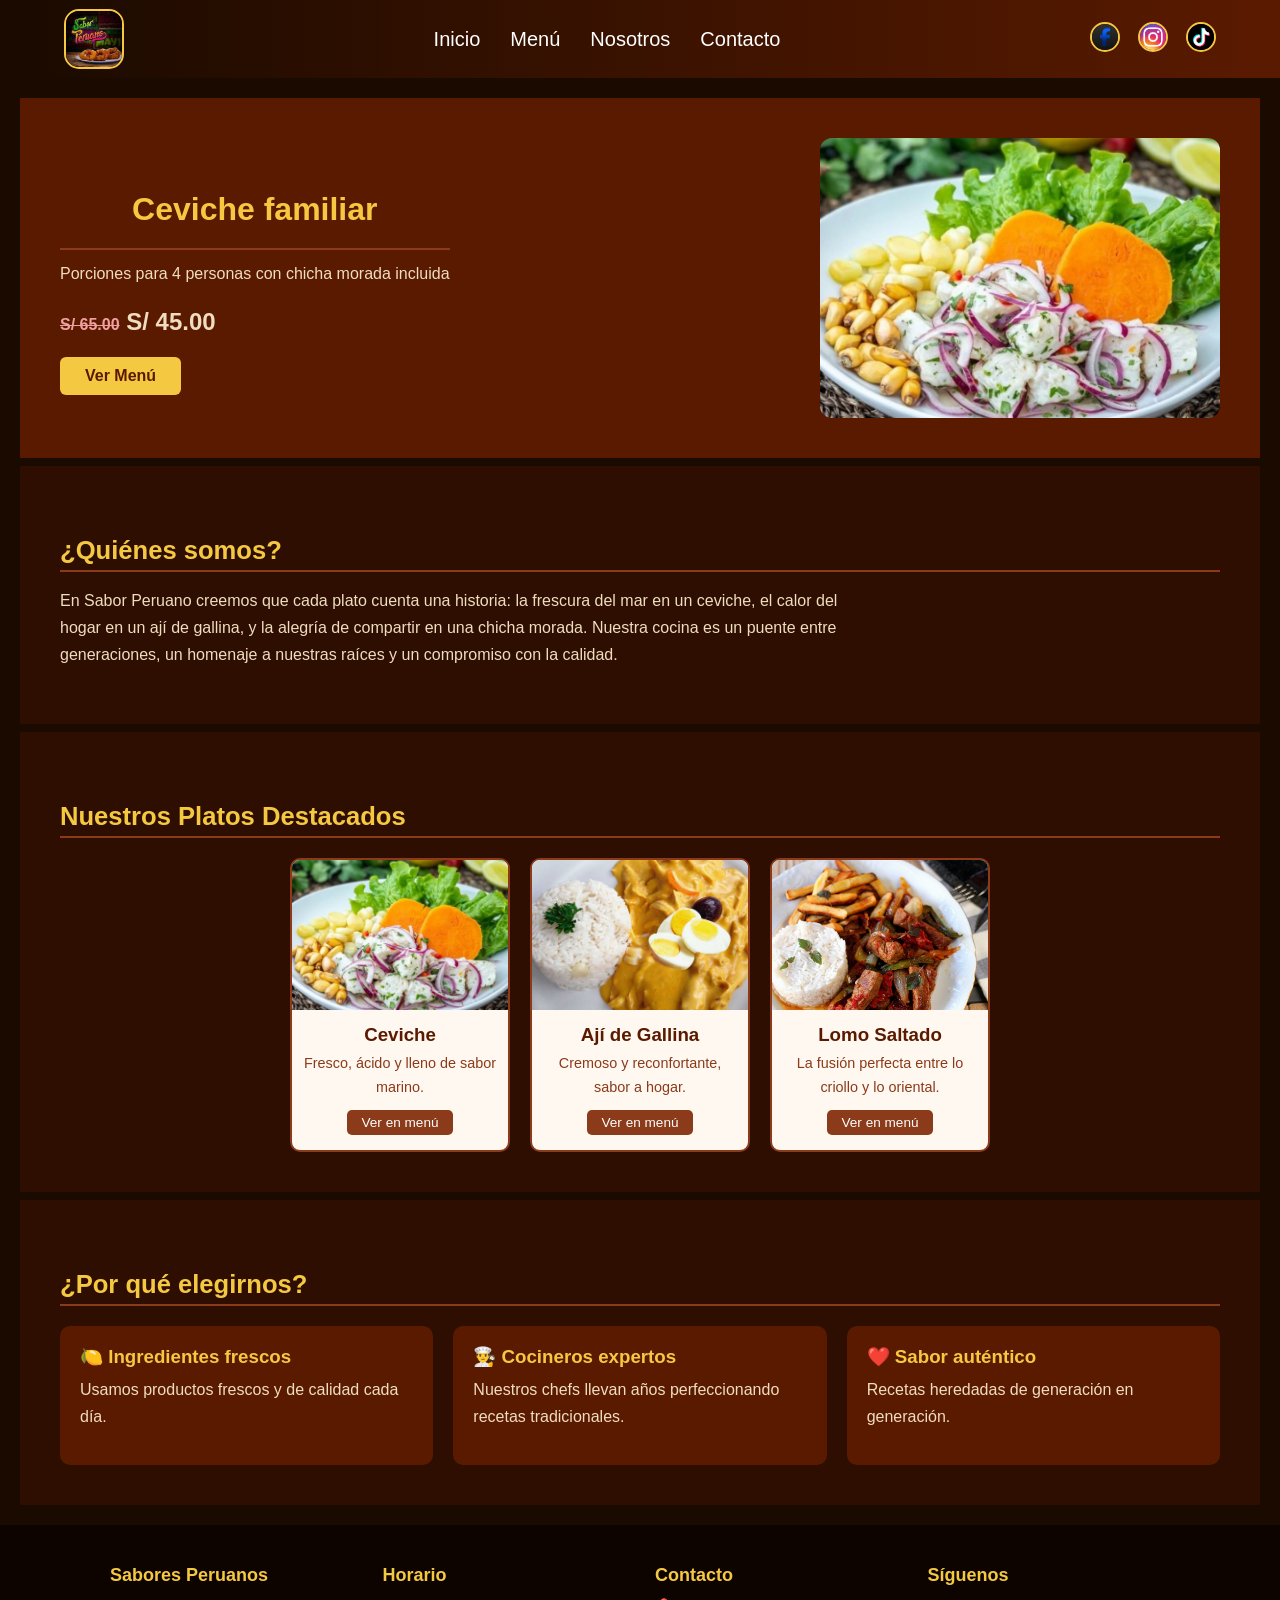
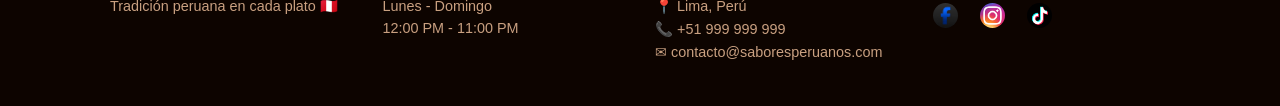
<file: index.html>
<!DOCTYPE html>
<html lang="es-PE"> 
<head>
    <meta charset="UTF-8">
    <meta name="viewport" content="width=device-width, initial-scale=1.0">
    <title>Sabor Peruano</title>
    <link rel="stylesheet" href="css/style.css">
    <link rel="icon" href="imagenes/sabor-peruano.jpg">
</head>
<body class="body">

<header class="header">
    <img src="imagenes/sabor-peruano.jpg" class="logo" alt="Sabor Peruano" >
    <nav class="paginas">
        <ul>
            <li><a href="index.html">Inicio</a></li>
            <li><a href="menu.html">Menú</a></li>
            <li><a href="nosotros.html">Nosotros</a></li>
            <li><a href="contacto.html">Contacto</a></li>
        </ul>
    </nav>
    <nav class="redes">
        <ul>
            <li><a href="https://www.facebook.com" target="_blank"><img src="imagenes/facebook.jpg" alt="Facebook"></a></li>
            <li><a href="https://www.instagram.com" target="_blank"><img src="imagenes/Instagram_icon.png" alt="Instagram"></a></li>
            <li><a href="https://www.tiktok.com" target="_blank"><img src="imagenes/tiktok.avif" alt="TikTok"></a></li>
        </ul>
    </nav>
</header>

<main class="main">

   
    <section class="star">
        <div class="star-texto">
            <h1 class="star-titulo">Ceviche familiar</h1>
            <p class="star-desc">Porciones para 4 personas con chicha morada incluida</p>
            <p class="star-precio"><span class="tachado">S/ 65.00</span> S/ 45.00</p>
            <a href="menu.html" class="btn">Ver Menú</a>
        </div>
        <img src="imagenes/ceviche.jpg" alt="Ceviche familiar en oferta">
    </section>

   
    <section class="nosotros">
        <h2>¿Quiénes somos?</h2>
        <p>En Sabor Peruano creemos que cada plato cuenta una historia: la frescura del mar
        en un ceviche, el calor del hogar en un ají de gallina, y la alegría de compartir
        en una chicha morada. Nuestra cocina es un puente entre generaciones, un homenaje
        a nuestras raíces y un compromiso con la calidad.</p>
    </section>

   
    <section class="destacados">
        <h2>Nuestros Platos Destacados</h2>
        <div class="cards">
            <article class="card">
                <img src="imagenes/ceviche.jpg" alt="Ceviche">
                <h3>Ceviche</h3>
                <p>Fresco, ácido y lleno de sabor marino.</p>
                <a href="menu.html" class="ir-menu">Ver en menú</a>
            </article>
            <article class="card">
                <img src="imagenes/aji-de-gallina.jpg" alt="Ají de Gallina">
                <h3>Ají de Gallina</h3>
                <p>Cremoso y reconfortante, sabor a hogar.</p>
                <a href="menu.html" class="ir-menu">Ver en menú</a>
            </article>
            <article class="card">
                <img src="imagenes/lomo.jpg" alt="Lomo Saltado">
                <h3>Lomo Saltado</h3>
                <p>La fusión perfecta entre lo criollo y lo oriental.</p>
                <a href="menu.html" class="ir-menu">Ver en menú</a>
            </article>
        </div>
    </section>

    
    <section class="porque">
        <h2>¿Por qué elegirnos?</h2>
        <div class="razones">
            <div class="razon">
                <h3>🍋 Ingredientes frescos</h3>
                <p>Usamos productos frescos y de calidad cada día.</p>
            </div>
            <div class="razon">
                <h3>👨‍🍳 Cocineros expertos</h3>
                <p>Nuestros chefs llevan años perfeccionando recetas tradicionales.</p>
            </div>
            <div class="razon">
                <h3>❤️ Sabor auténtico</h3>
                <p>Recetas heredadas de generación en generación.</p>
            </div>
        </div>
    </section>

</main>

<footer class="footer">
    <div class="all-footer">
        <div class="footer-box">
            <h3>Sabores Peruanos</h3>
            <p>Tradición peruana en cada plato 🇵🇪</p>
        </div>
        <div class="footer-box">
            <h3>Horario</h3>
            <p>Lunes - Domingo</p>
            <p>12:00 PM - 11:00 PM</p>
        </div>
        <div class="footer-box">
            <h3>Contacto</h3>
            <p>📍 Lima, Perú</p>
            <p>📞 +51 999 999 999</p>
            <p>✉ contacto@saboresperuanos.com</p>
        </div>  
        <div class="footer-box">
            <h3>Síguenos</h3>
            <div class="social-icons">
                <a href="https://www.facebook.com" target="_blank"><img src="imagenes/facebook.jpg" alt="Facebook"></a>
                <a href="https://www.instagram.com" target="_blank"><img src="imagenes/Instagram_icon.png" alt="Instagram"></a>
                <a href="https://www.tiktok.com" target="_blank"><img src="imagenes/tiktok.avif" alt="TikTok"></a>
            </div>
        </div>
    </div>
</footer>

</body>
</html>
</file>
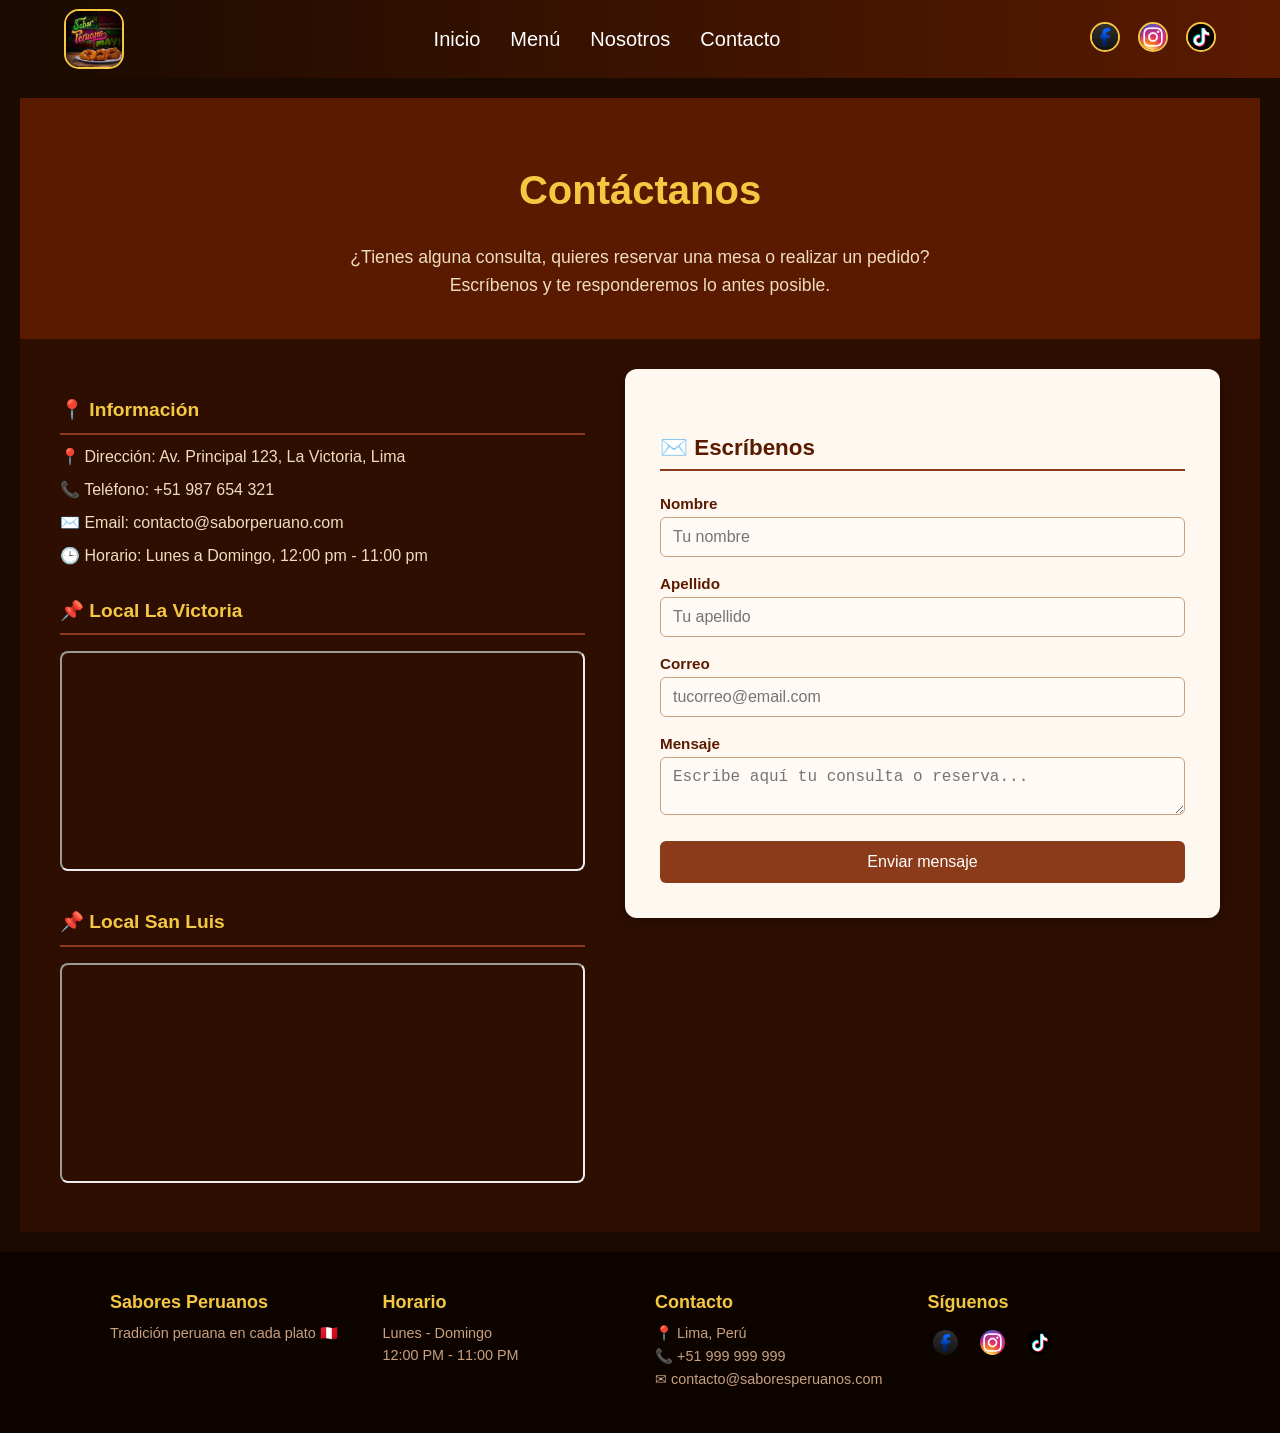
<file: contacto.html>
<!DOCTYPE html>
<html lang="es-PE">
<head>
  <meta charset="UTF-8">
  <title>Contacto</title>
  <link rel="stylesheet" href="css/style.css">
  <link rel="icon" href="imagenes/sabor-peruano.jpg">
</head>
<body class="body">

<header class="header">
    <img src="imagenes/sabor-peruano.jpg" alt="Sabor Peruano" width="100" class="logo">
    <nav class="paginas">
        <ul>
            <li><a href="index.html">Inicio</a></li>
            <li><a href="menu.html">Menú</a></li>
            <li><a href="nosotros.html">Nosotros</a></li>
            <li><a href="contacto.html">Contacto</a></li>
        </ul>
    </nav>
    <nav class="redes">
        <ul>
            <li><a href="https://www.facebook.com" target="_blank"><img src="imagenes/facebook.jpg" alt="Facebook"></a></li>
            <li><a href="https://www.instagram.com" target="_blank"><img src="imagenes/Instagram_icon.png" alt="Instagram"></a></li>
            <li><a href="https://www.tiktok.com" target="_blank"><img src="imagenes/tiktok.avif" alt="TikTok"></a></li>
        </ul>
    </nav>
</header>

<main class="main">

    <div class="intro">
        <h1>Contáctanos</h1>
        <p>¿Tienes alguna consulta, quieres reservar una mesa o realizar un pedido? Escríbenos y te responderemos lo antes posible.</p>
    </div>

    <div class="form">

        <div class="info">
            <h2>📍 Información</h2>
            <p>📍 Dirección: Av. Principal 123, La Victoria, Lima</p>
            <p>📞 Teléfono: +51 987 654 321</p>
            <p>✉️ Email: contacto@saborperuano.com</p>
            <p>🕒 Horario: Lunes a Domingo, 12:00 pm - 11:00 pm</p>

            <h2>📌 Local La Victoria</h2>
            <iframe src="https://www.google.com/maps/embed?pb=..." allowfullscreen="" loading="lazy"></iframe>

            <h2>📌 Local San Luis</h2>
            <iframe src="https://www.google.com/maps/embed?pb=!1m18!1m12!1m3!1d15606.295672674074!2d-76.99886635349439!3d-12.072810221309284!2m3!1f0!2f0!3f0!3m2!1i1024!2i768!4f13.1!3m3!1m2!1s0x9105c7d2b0597e2f%3A0x3d84890b565e2ecb!2sSabores%20-%20Comida%20Criolla!5e0!3m2!1ses-419!2spe!4v1779672552536!5m2!1ses-419!2spe" allowfullscreen="" loading="lazy" referrerpolicy="no-referrer-when-downgrade"></iframe>
        </div>

        <form class="panel">
            <h2>✉️ Escríbenos</h2>

            <div class="field">
                <label for="name">Nombre</label>
                <input type="text" id="name" placeholder="Tu nombre">
            </div>

            <div class="field">
                <label for="apellido">Apellido</label>
                <input type="text" id="apellido" placeholder="Tu apellido">
            </div>

            <div class="field">
                <label for="correo">Correo</label>
                <input type="email" id="correo" placeholder="tucorreo@email.com">
            </div>

            <div class="field">
                <label for="mensaje">Mensaje</label>
                <textarea id="mensaje"  placeholder="Escribe aquí tu consulta o reserva..."></textarea>
            </div>

            <button class="button" type="submit">Enviar mensaje</button>
        </form>

    </div>
</main>

<footer class="footer">
    <div class="all-footer">
        <div class="footer-box">
            <h3>Sabores Peruanos</h3>
            <p>Tradición peruana en cada plato 🇵🇪</p>
        </div>
        <div class="footer-box">
            <h3>Horario</h3>
            <p>Lunes - Domingo</p>
            <p>12:00 PM - 11:00 PM</p>
        </div>
        <div class="footer-box">
            <h3>Contacto</h3>
            <p>📍 Lima, Perú</p>
            <p>📞 +51 999 999 999</p>
            <p>✉ contacto@saboresperuanos.com</p>
        </div>
        <div class="footer-box">
            <h3>Síguenos</h3>
            <div class="social-icons">
                <a href="https://www.facebook.com" target="_blank"><img src="imagenes/facebook.jpg" alt="Facebook"></a>
                <a href="https://www.instagram.com" target="_blank"><img src="imagenes/Instagram_icon.png" alt="Instagram"></a>
                <a href="https://www.tiktok.com" target="_blank"><img src="imagenes/tiktok.avif" alt="TikTok"></a>
            </div>
        </div>
    </div>
</footer>

</body>
</html>
</file>
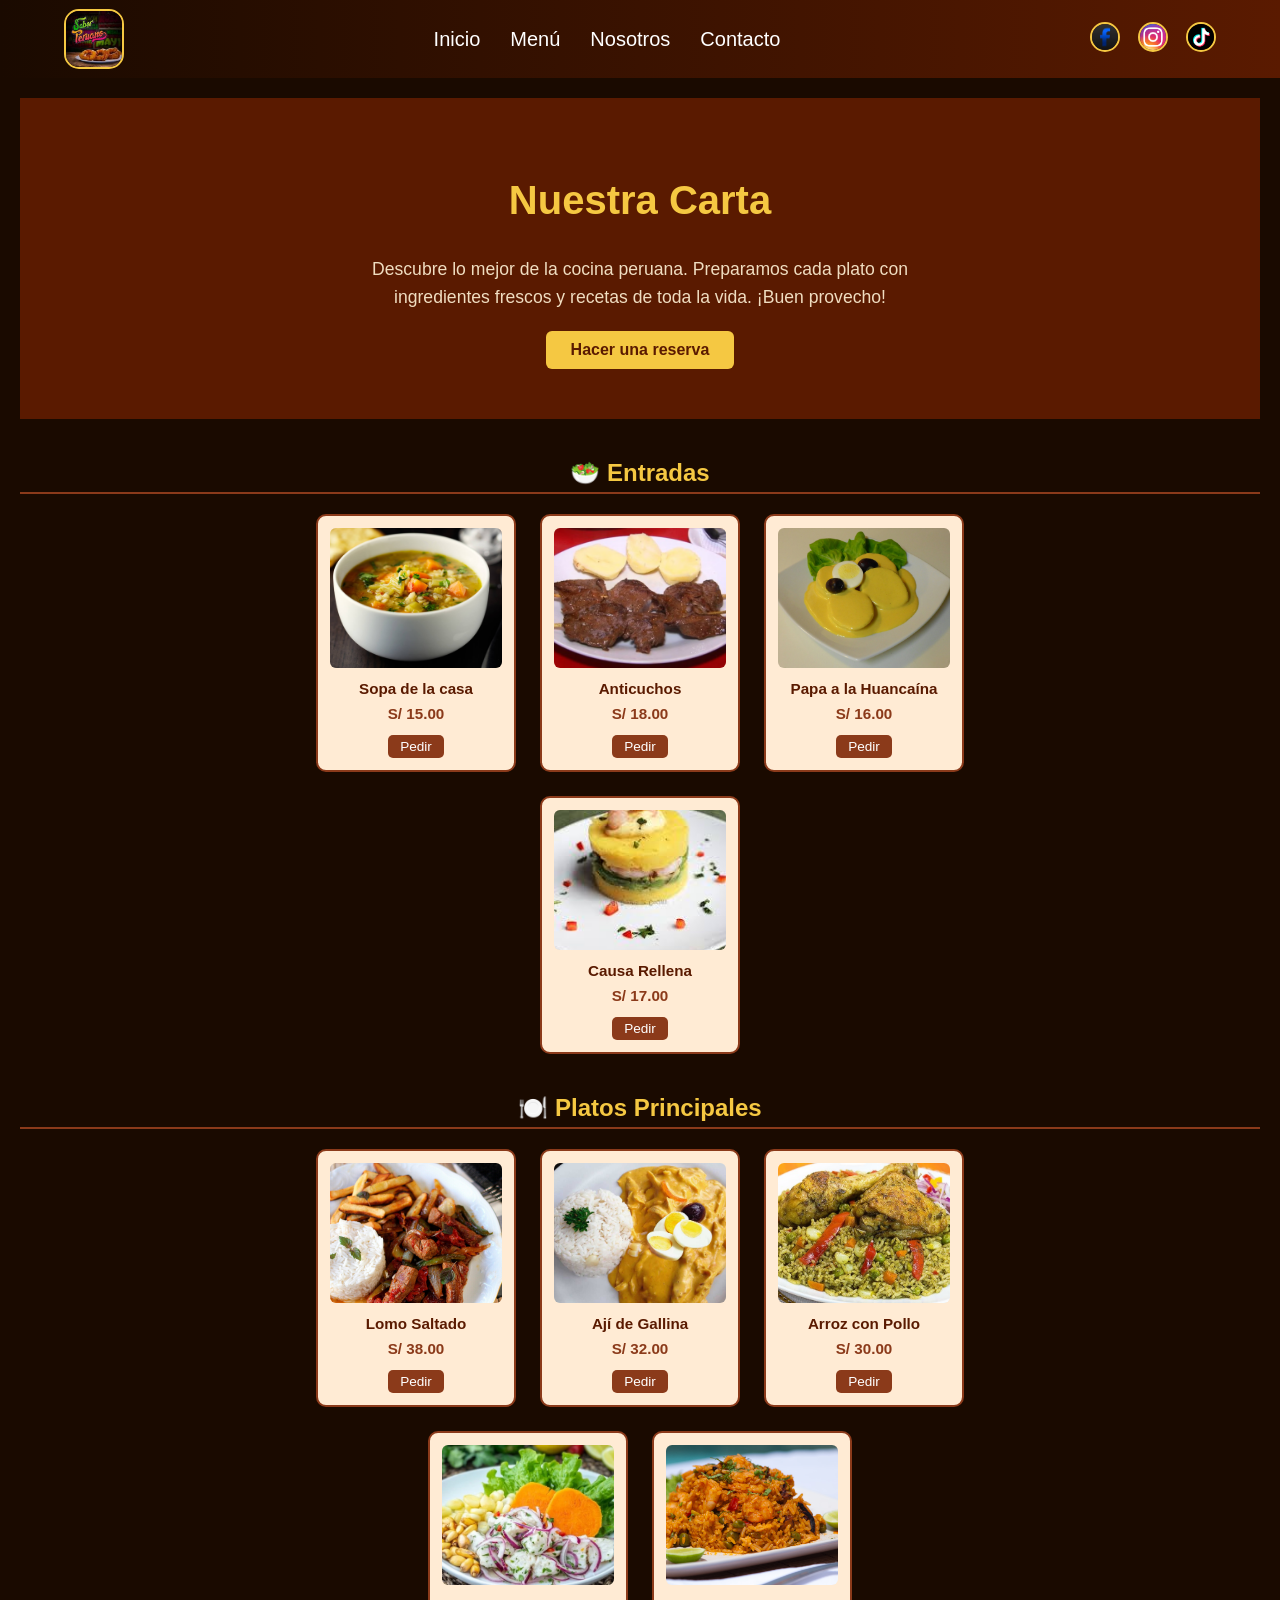
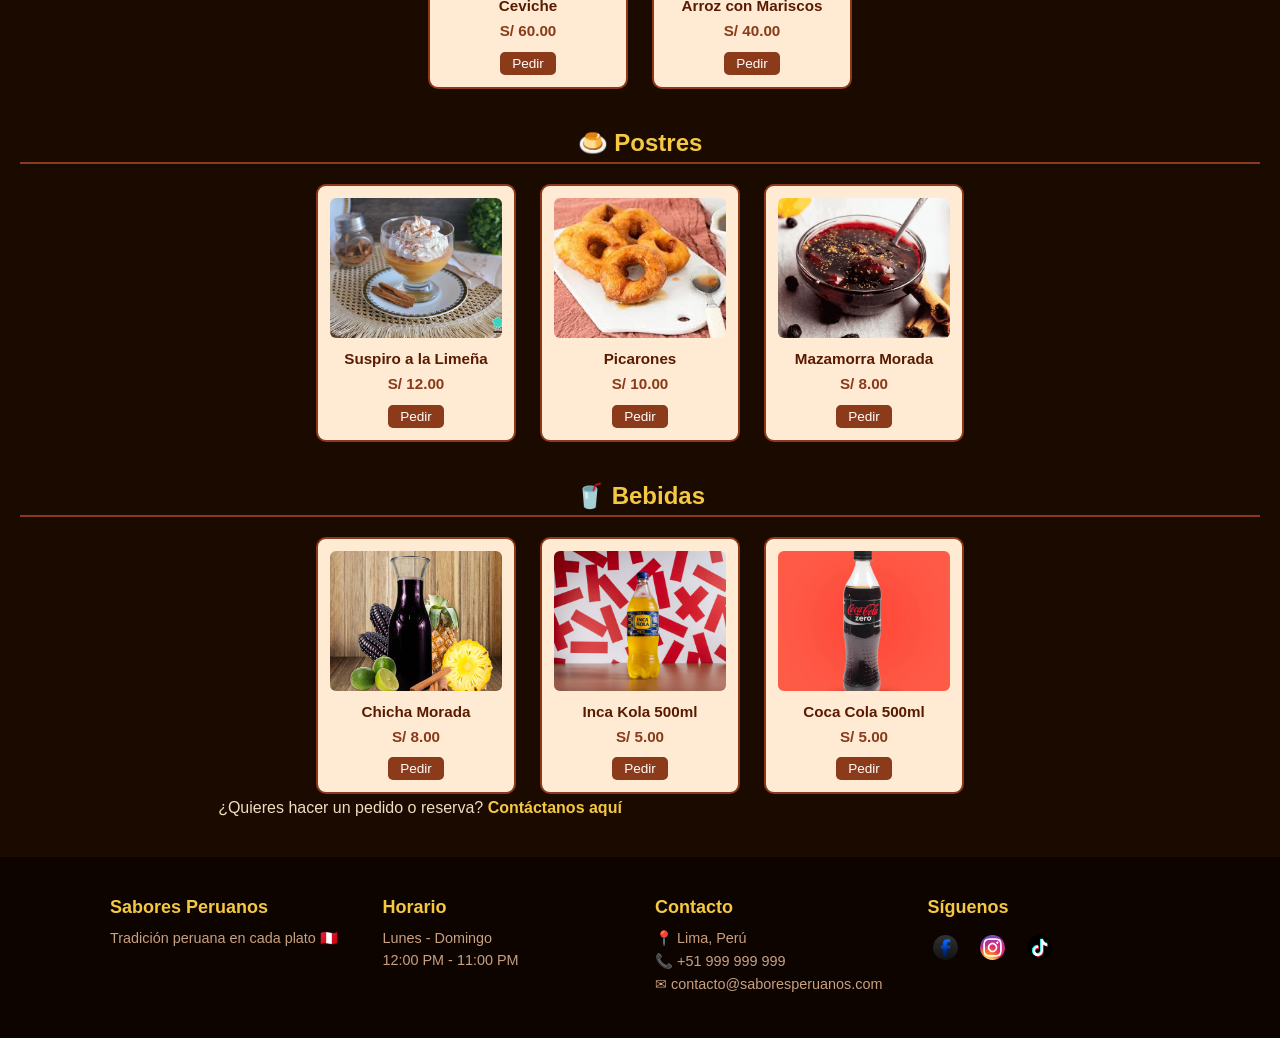
<file: menu.html>
<!DOCTYPE html>
<html lang="es-PE">
<head>
  <meta charset="UTF-8">
  <title>Menú</title>
  <link rel="stylesheet" href="css/style.css">
  <link rel="icon" href="imagenes/sabor-peruano.jpg">
</head>
<body class="body">

<header class="header">
    <img src="imagenes/sabor-peruano.jpg" alt="Sabor Peruano" width="100" class="logo">
    <nav class="paginas">
        <ul>
            <li><a href="index.html">Inicio</a></li>
            <li><a href="menu.html">Menú</a></li>
            <li><a href="nosotros.html">Nosotros</a></li>
            <li><a href="contacto.html">Contacto</a></li>
        </ul>
    </nav>
    <nav class="redes">
        <ul>
            <li><a href="https://www.facebook.com" target="_blank"><img src="imagenes/facebook.jpg" alt="Facebook"></a></li>
            <li><a href="https://www.instagram.com" target="_blank"><img src="imagenes/Instagram_icon.png" alt="Instagram"></a></li>
            <li><a href="https://www.tiktok.com" target="_blank"><img src="imagenes/tiktok.avif" alt="TikTok"></a></li>
        </ul>
    </nav>
</header>

<main class="main">

    <!-- Intro del menú -->
    <div class="menu-intro">
        <h1>Nuestra Carta</h1>
        <p>Descubre lo mejor de la cocina peruana. Preparamos cada plato con ingredientes frescos y recetas de toda la vida. ¡Buen provecho!</p>
        <a href="contacto.html" class="btn">Hacer una reserva</a>
    </div>

    <div class="food">

        <!-- ENTRADAS -->
        <h2>🥗 Entradas</h2>
        <section>
            <article>
                <img src="imagenes/sopa.jpg" alt="Sopa de la casa">
                <h6>Sopa de la casa</h6>
                <p>S/ 15.00</p>
                <a href="contacto.html" class="ver-mas">Pedir</a>
            </article>
            <article>
                <img src="imagenes/anticucho.avif" alt="Anticuchos">
                <h6>Anticuchos</h6>
                <p>S/ 18.00</p>
                <a href="contacto.html" class="ver-mas">Pedir</a>
            </article>
            <article>
                <img src="imagenes/huancaina.jpg" alt="Papa a la Huancaína">
                <h6>Papa a la Huancaína</h6>
                <p>S/ 16.00</p>
                <a href="contacto.html" class="ver-mas">Pedir</a>
            </article>
            <article>
                <img src="imagenes/causa.jpg" alt="Causa Rellena">
                <h6>Causa Rellena</h6>
                <p>S/ 17.00</p>
                <a href="contacto.html" class="ver-mas">Pedir</a>
            </article>
        </section>

        <!-- PLATOS PRINCIPALES -->
        <h2>🍽️ Platos Principales</h2>
        <section>
            <article>
                <img src="imagenes/lomo.jpg" alt="Lomo Saltado">
                <h6>Lomo Saltado</h6>
                <p>S/ 38.00</p>
                <a href="contacto.html" class="ver-mas">Pedir</a>
            </article>
            <article>
                <img src="imagenes/aji-de-gallina.jpg" alt="Ají de Gallina">
                <h6>Ají de Gallina</h6>
                <p>S/ 32.00</p>
                <a href="contacto.html" class="ver-mas">Pedir</a>
            </article>
            <article>
                <img src="imagenes/arroz-con-pollo.jpg" alt="Arroz con Pollo">
                <h6>Arroz con Pollo</h6>
                <p>S/ 30.00</p>
                <a href="contacto.html" class="ver-mas">Pedir</a>
            </article>
            <article>
                <img src="imagenes/ceviche.jpg" alt="Ceviche">
                <h6>Ceviche</h6>
                <p>S/ 60.00</p>
                <a href="contacto.html" class="ver-mas">Pedir</a>
            </article>
            <article>
                <img src="imagenes/marisco-arroz.jpg" alt="Arroz con Mariscos">
                <h6>Arroz con Mariscos</h6>
                <p>S/ 40.00</p>
                <a href="contacto.html" class="ver-mas">Pedir</a>
            </article>
        </section>

        <!-- POSTRES -->
        <h2>🍮 Postres</h2>
        <section>
            <article>
                <img src="imagenes/suspiro.jpg" alt="Suspiro a la Limeña">
                <h6>Suspiro a la Limeña</h6>
                <p>S/ 12.00</p>
                <a href="contacto.html" class="ver-mas">Pedir</a>
            </article>
            <article>
                <img src="imagenes/picarones.jpg" alt="Picarones">
                <h6>Picarones</h6>
                <p>S/ 10.00</p>
                <a href="contacto.html" class="ver-mas">Pedir</a>
            </article>
            <article>
                <img src="imagenes/mazamorra-morada.webp" alt="Mazamorra Morada">
                <h6>Mazamorra Morada</h6>
                <p>S/ 8.00</p>
                <a href="contacto.html" class="ver-mas">Pedir</a>
            </article>
        </section>

        <!-- BEBIDAS -->
        <h2>🥤 Bebidas</h2>
        <section>
            <article>
                <img src="imagenes/chica-morada1L.webp" alt="Chicha Morada">
                <h6>Chicha Morada</h6>
                <p>S/ 8.00</p>
                <a href="contacto.html" class="ver-mas">Pedir</a>
            </article>
            <article>
                <img src="imagenes/inca-kola-500ml.jpeg" alt="Inca Kola 500ml">
                <h6>Inca Kola 500ml</h6>
                <p>S/ 5.00</p>
                <a href="contacto.html" class="ver-mas">Pedir</a>
            </article>
            <article>
                <img src="imagenes/coca-cola-500ml.webp" alt="Coca Cola 500ml">
                <h6>Coca Cola 500ml</h6>
                <p>S/ 5.00</p>
                <a href="contacto.html" class="ver-mas">Pedir</a>
            </article>
        </section>

        

    </div>
    <p class="nota-final">¿Quieres hacer un pedido o reserva? <a href="contacto.html" class="enlace-dorado">Contáctanos aquí</a></p>
</main>

<footer class="footer">
    <div class="all-footer">
        <div class="footer-box">
            <h3>Sabores Peruanos</h3>
            <p>Tradición peruana en cada plato 🇵🇪</p>
        </div>
        <div class="footer-box">
            <h3>Horario</h3>
            <p>Lunes - Domingo</p>
            <p>12:00 PM - 11:00 PM</p>
        </div>
        <div class="footer-box">
            <h3>Contacto</h3>
            <p>📍 Lima, Perú</p>
            <p>📞 +51 999 999 999</p>
            <p>✉ contacto@saboresperuanos.com</p>
        </div>
        <div class="footer-box">
            <h3>Síguenos</h3>
            <div class="social-icons">
                <a href="https://www.facebook.com" target="_blank"><img src="imagenes/facebook.jpg" alt="Facebook"></a>
                <a href="https://www.instagram.com" target="_blank"><img src="imagenes/Instagram_icon.png" alt="Instagram"></a>
                <a href="https://www.tiktok.com" target="_blank"><img src="imagenes/tiktok.avif" alt="TikTok"></a>
            </div>
        </div>
    </div>
</footer>

</body>
</html>
</file>
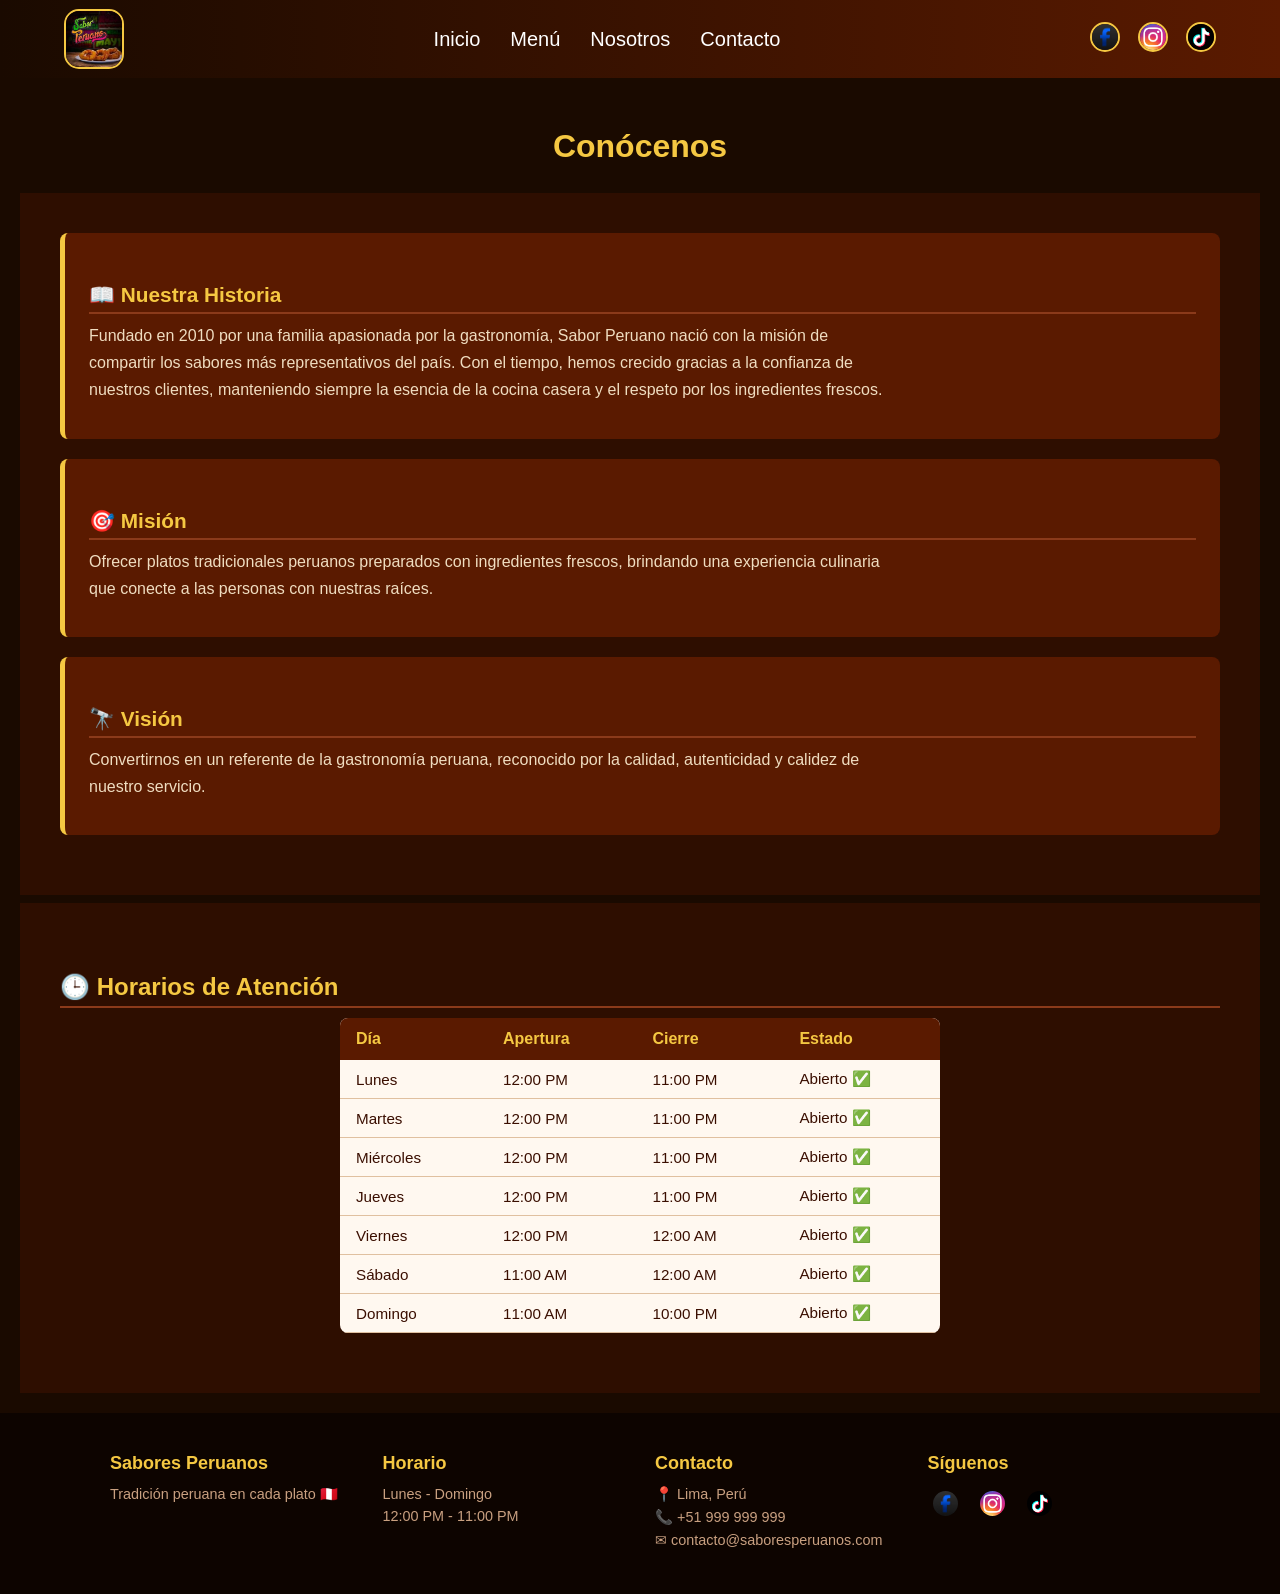
<file: nosotros.html>
<!DOCTYPE html>
<html lang="es-PE">
<head>
  <meta charset="UTF-8">
  <title>Nosotros</title>
  <link rel="stylesheet" href="css/style.css">
  <link rel="icon" href="imagenes/sabor-peruano.jpg">
</head>
<body class="body">

<header class="header">
    <img src="imagenes/sabor-peruano.jpg" alt="Sabor Peruano" width="100" class="logo">
    <nav class="paginas">
        <ul>
            <li><a href="index.html">Inicio</a></li>
            <li><a href="menu.html">Menú</a></li>
            <li><a href="nosotros.html">Nosotros</a></li>
            <li><a href="contacto.html">Contacto</a></li>
        </ul>
    </nav>
    <nav class="redes">
        <ul>
            <li><a href="https://www.facebook.com" target="_blank"><img src="imagenes/facebook.jpg" alt="Facebook"></a></li>
            <li><a href="https://www.instagram.com" target="_blank"><img src="imagenes/Instagram_icon.png" alt="Instagram"></a></li>
            <li><a href="https://www.tiktok.com" target="_blank"><img src="imagenes/tiktok.avif" alt="TikTok"></a></li>
        </ul>
    </nav>
</header>

<main class="main">

    <h1>Conócenos</h1>

    <div class="nosotros-seccion">

        <div class="dato">
            <h2>📖 Nuestra Historia</h2>
            <p>Fundado en 2010 por una familia apasionada por la gastronomía, Sabor Peruano nació con la misión de compartir los sabores más representativos del país. Con el tiempo, hemos crecido gracias a la confianza de nuestros clientes, manteniendo siempre la esencia de la cocina casera y el respeto por los ingredientes frescos.</p>
        </div>

        <div class="dato">
            <h2>🎯 Misión</h2>
            <p>Ofrecer platos tradicionales peruanos preparados con ingredientes frescos, brindando una experiencia culinaria que conecte a las personas con nuestras raíces.</p>
        </div>

        <div class="dato">
            <h2>🔭 Visión</h2>
            <p>Convertirnos en un referente de la gastronomía peruana, reconocido por la calidad, autenticidad y calidez de nuestro servicio.</p>
        </div>

    </div>

    <!-- TABLA DE HORARIOS -->
    <div class="nosotros-seccion">
        <h2>🕒 Horarios de Atención</h2>
        <table class="tabla-horarios">
            <thead>
                <tr>
                    <th>Día</th>
                    <th>Apertura</th>
                    <th>Cierre</th>
                    <th>Estado</th>
                </tr>
            </thead>
            <tbody>
                <tr><td>Lunes</td><td>12:00 PM</td><td>11:00 PM</td><td>Abierto ✅</td></tr>
                <tr><td>Martes</td><td>12:00 PM</td><td>11:00 PM</td><td>Abierto ✅</td></tr>
                <tr><td>Miércoles</td><td>12:00 PM</td><td>11:00 PM</td><td>Abierto ✅</td></tr>
                <tr><td>Jueves</td><td>12:00 PM</td><td>11:00 PM</td><td>Abierto ✅</td></tr>
                <tr><td>Viernes</td><td>12:00 PM</td><td>12:00 AM</td><td>Abierto ✅</td></tr>
                <tr><td>Sábado</td><td>11:00 AM</td><td>12:00 AM</td><td>Abierto ✅</td></tr>
                <tr><td>Domingo</td><td>11:00 AM</td><td>10:00 PM</td><td>Abierto ✅</td></tr>
            </tbody>
        </table>
    </div>

</main>

<footer class="footer">
    <div class="all-footer">
        <div class="footer-box">
            <h3>Sabores Peruanos</h3>
            <p>Tradición peruana en cada plato 🇵🇪</p>
        </div>
        <div class="footer-box">
            <h3>Horario</h3>
            <p>Lunes - Domingo</p>
            <p>12:00 PM - 11:00 PM</p>
        </div>
        <div class="footer-box">
            <h3>Contacto</h3>
            <p>📍 Lima, Perú</p>
            <p>📞 +51 999 999 999</p>
            <p>✉ contacto@saboresperuanos.com</p>
        </div>
        <div class="footer-box">
            <h3>Síguenos</h3>
            <div class="social-icons">
                <a href="https://www.facebook.com" target="_blank"><img src="imagenes/facebook.jpg" alt="Facebook"></a>
                <a href="https://www.instagram.com" target="_blank"><img src="imagenes/Instagram_icon.png" alt="Instagram"></a>
                <a href="https://www.tiktok.com" target="_blank"><img src="imagenes/tiktok.avif" alt="TikTok"></a>
            </div>
        </div>
    </div>
</footer>

</body>
</html>
</file>
<file: css/style.css>
/* General */
* {
  box-sizing: border-box;
  margin: 0;
  padding: 0;
}

.body {
  font-family: Arial, Helvetica, sans-serif;
  background: #1a0a00;
}


/*
HEADER */
.header {
 background: linear-gradient(to right, #1a0a00, #5a1a00);
  display: flex;
  justify-content: space-between;
  align-items: center;
  padding: 9px 5%; 
  position: sticky;
  top: 0px;
  
  
}

.logo {
  width: 60px;
  height: 60px;
  border-radius: 15px;
  border: 2px solid #f5c842;
}

.paginas ul {
  display: flex;
  gap: 30px;
  list-style: none;
}

.paginas a {
  text-decoration: none;
  color: #ffffff;
  font-size: 20px;
  
}

.paginas a:hover {
  color: #f5c842;
}

.redes ul {
  display: flex;
  gap: 18px;
  list-style: none;
}

.redes img {
  width: 30px;
  height: 30px;
  border-radius: 20px;
  border: 2px solid #f5c842;
  transition: transform 1s ease;
}

.redes img:hover {
  transform: scale(1.15);
}

/* MAIN (base compartida)*/
.main {
  background-color: #1a0a00;
  padding: 20px;
}

.main h1 {
  color: #f5c842;
  text-align: center;
  padding: 30px 0 20px;
  font-size: 2rem;
}

.main h2 {
  color: #f5c842;
  margin-top: 30px;
  margin-bottom: 10px;
  padding-bottom: 5px;
  border-bottom: 2px solid #8b3a1a;
}

.main p {
  color: #f0ddc0;
  line-height: 1.7;
  margin-bottom: 15px;
  max-width: 800px;
}

/*  BOTÓN GENERAL*/
.btn {
  display: inline-block;
  padding: 10px 25px;
  background-color: #f5c842;
  color: #5a1a00;
  border-radius: 6px;
  text-decoration: none;
  font-weight: bold;
  transition: background-color 0.2s ease;
}

.btn:hover {
  background-color: #e0b030;
}

/* INDEX — STAR (banner)*/
.star {
  display: flex;
  align-items: center;
  justify-content: space-between;
  padding: 40px;
  background-color: #5a1a00;
  color: white;
  gap: 30px;
}

.star-titulo {
  font-size: 1rem;
  margin-bottom: 10px;
  padding-bottom: 5px;
  border-bottom: 2px solid #8b3a1a;
  color: #f5c842;
}

.star img {
  width: 400px;
  height: 280px;
  object-fit: cover;
  border-radius: 12px;
}


.star-desc {
  margin: 10px 0;
  font-size: 1rem;
  color: #f0ddc0;
}

.star-precio {
  font-size: 1.5rem;
  font-weight: bold;
  margin: 15px 0;
}

.tachado {
  text-decoration: line-through;
  color: #f0a0a0;
  font-size: 1rem;
}

/*
   INDEX — SECCIONES */
.nosotros,
.destacados,
.porque {
  padding: 40px;
  background-color: #2e0e00;
  margin-top: 8px;
  color: #f0ddc0;
}

.nosotros h2,
.destacados h2,
.porque h2 {
  color: #f5c842;
  margin-bottom: 15px;
  font-size: 1.6rem;
  border-bottom: 2px solid #8b3a1a;
}

/* Tarjetas de platos destacados */
.cards {
  display: flex;
  gap: 20px;
  flex-wrap: wrap;
  justify-content: center;
  margin-top: 20px;
}

.card {
  background: #fff8f0;
  border: 2px solid #8b3a1a;
  border-radius: 10px;
  overflow: hidden;
  width: 220px;
  text-align: center;
  padding-bottom: 15px;
  transition: transform 0.2s ease;
}

.card:hover {
  transform: scale(1.04);
}

.card img {
  width: 100%;
  height: 150px;
  object-fit: cover;
}

.card h3 {
  color: #5a1a00;
  margin: 10px 0 5px;
}

.card p {
  color: #8b3a1a;
  font-size: 0.9rem;
  padding: 0 10px;
  margin-bottom: 10px;
}

.card .ir-menu {
  display: inline-block;
  padding: 5px 14px;
  background-color: #8b3a1a;
  color: white;
  border-radius: 5px;
  text-decoration: none;
  font-size: 0.85rem;
  transition: background-color 0.2s ease;
}

.card .ir-menu:hover {
  background-color: #5a1a00;
}

/* Razones */
.razones {
  display: flex;
  gap: 20px;
  flex-wrap: wrap;
  margin-top: 20px;
}

.razon {
  flex: 1;
  min-width: 200px;
  background-color: #5a1a00;
  padding: 20px;
  border-radius: 10px;
  color: #f0ddc0;
}

.razon h3 {
  margin-bottom: 8px;
  color: #f5c842;
}

/* MENÚ — INTR*/
.menu-intro {
  text-align: center;
  padding: 50px 20px;
  background-color: #5a1a00;
  
}

.menu-intro h1 {
  font-size: 2.5rem;
  color: #f5c842;
  margin-bottom: 12px;
}

.menu-intro p {
  font-size: 1.1rem;
  max-width: 600px;
  margin: 0 auto 20px;
  line-height: 1.6;
  color: #f0ddc0;
}

/* 
   MENÚ — FOOD (tarjetas)
 */
.food h2 {
  color: #f5c842;
  margin-top: 40px;
  margin-bottom: 20px;
  text-align: center;
  border-bottom: 2px solid #8b3a1a;
  padding-bottom: 5px;
}

.food section {
  display: flex;
  flex-wrap: wrap;
  justify-content: center;
  gap: 24px;
  max-width: 860px;
  margin: 0 auto;
}

.food article {
  width: 200px;
  border: 2px solid #8b3a1a;
  border-radius: 10px;
  padding: 12px;
  text-align: center;
  background-color: #ffebd4;
  transition: transform 0.2s ease;
}

.food article:hover {
  transform: scale(1.04);
}

.food img {
  width: 100%;
  height: 140px;
  object-fit: cover;
  border-radius: 6px;
}

.food h6 {
  font-size: 0.95rem;
  color: #5a1a00;
  margin: 8px 0 4px;
  font-weight: bold;
}

.food p {
  color: #8b3a1a;
  font-size: 0.95rem;
  font-weight: bold;
  margin: 0;
}

.food .ver-mas {
  display: inline-block;
  margin-top: 8px;
  padding: 4px 12px;
  background-color: #8b3a1a;
  color: white;
  border-radius: 5px;
  text-decoration: none;
  font-size: 0.85rem;
  transition: background-color 0.2s ease;
}

.food .ver-mas:hover {
  background-color: #5a1a00;
}

/* Nota final del menú */
.nota-final {
  text-align: center;
  
}

.enlace-dorado {
  color: #f5c842;
  text-decoration: none;
  font-weight: bold;
}

.enlace-dorado:hover {
  text-decoration: underline;
}

/*  NOSOTROS */
.nosotros-seccion {
  background-color: #2e0e00;
  padding: 40px;
  margin-top: 8px;
}

.dato {
  background-color: #5a1a00;
  border-left: 5px solid #f5c842;
  border-radius: 8px;
  padding: 20px 24px;
  margin-bottom: 20px;
  
}

.dato h2 {
  color: #f5c842;
  margin-bottom: 8px;
  font-size: 1.3rem;
}

.dato p {
  color: #f0ddc0;
  line-height: 1.7;
}


/*  TABLA DE HORARIOS*/
.tabla-horarios {
  width: 100%;
  max-width: 600px;
  margin: 0 auto 20px;
  border-collapse: collapse;
  background-color: #fff8f0;
  border-radius: 8px;
  overflow: hidden;
}

.tabla-horarios thead {
  background-color: #5a1a00;
  color: #f5c842;
}

.tabla-horarios th {
  padding: 12px 16px;
  text-align: left;
  font-size: 1rem;
}

.tabla-horarios td {
  padding: 10px 16px;
  border-bottom: 1px solid #e0c0a0;
  color: #3a0e00;
  font-size: 0.95rem;
}



.tabla-horarios tbody tr:hover {
  background-color: #f5c842;
}

/* 
   CONTACTO
*/
.intro {
  text-align: center;
  padding: 40px 20px;
  background-color: #5a1a00;
  color: #f0ddc0;
}

.intro h1 {
  font-size: 2.5rem;
  margin-bottom: 10px;
  color: #f5c842;
}

.intro p {
  font-size: 1.1rem;
  max-width: 600px;
  margin: 0 auto;
  line-height: 1.6;
}

.form {
  display: flex;
  gap: 40px;
  align-items: flex-start;
  padding: 30px 40px 40px;
  background-color: #2e0e00;
}

.info {
  flex: 1;
  line-height: 1.8;
}

.info h2 {
  color: #f5c842;
  font-size: 1.2rem;
  margin: 24px 0 8px;
  padding-bottom: 5px;
  border-bottom: 2px solid #8b3a1a;
}

.info p {
  color: #f0ddc0;
  font-size: 1rem;
  margin-bottom: 6px;
}

.info iframe {
  width: 100%;
  height: 220px;
  border-radius: 8px;
  margin-top: 8px;
}

.panel {
  flex: 1;
  background: #fff8f0;
  padding: 35px;
  border-radius: 12px;
  box-shadow: 0 4px 15px rgba(0,0,0,0.3);
}

.panel h2 {
  color: #5a1a00;
  font-size: 1.4rem;
  margin-bottom: 24px;
  padding-bottom: 8px;
  border-bottom: 2px solid #8b3a1a;
}

.field {
  display: flex;
  flex-direction: column;
  margin-bottom: 18px;
}

.field label {
  margin-bottom: 5px;
  font-weight: bold;
  color: #5a1a00;
  font-size: 0.95rem;
}

.field input,
.field textarea {
  padding: 10px 12px;
  border: 1px solid #c9a080;
  border-radius: 6px;
  font-size: 1rem;
  background: #fffaf5;
}



.button {
  width: 100%;
  padding: 12px;
  background-color: #8b3a1a;
  color: white;
  border: none;
  border-radius: 6px;
  font-size: 1rem;
  margin-top: 8px;
  transition: background-color 0.2s ease;
}

.button:hover {
  background-color: #5a1a00;
}

/*  FOOTER*/
.footer {
  background: #0d0400;
  padding-top: 40px;
  font-family: Arial, sans-serif;
}

.all-footer {
  max-width: 1100px;
  margin: auto;
  display: flex;
  flex-wrap: wrap;
  justify-content: space-between;
  gap: 30px;
  padding: 0 20px 40px;
}

.footer-box {
  flex: 1;
  min-width: 200px;
}

.footer-box h3 {
  color: #f5c842;
  margin-bottom: 12px;
  font-size: 18px;
}

.footer-box p {
  margin: 6px 0;
  color: #c9a080;
  font-size: 0.9rem;
}

.social-icons {
  display: flex;
  gap: 12px;
}

.social-icons img {
  width: 35px;
  height: 35px;
  padding: 5px;
  border-radius: 50%;
  transition: 0.3s ease;
}

.social-icons img:hover {
  transform: translateY(-2px) scale(1.1);
  background: #f5c842;
}
</file>
